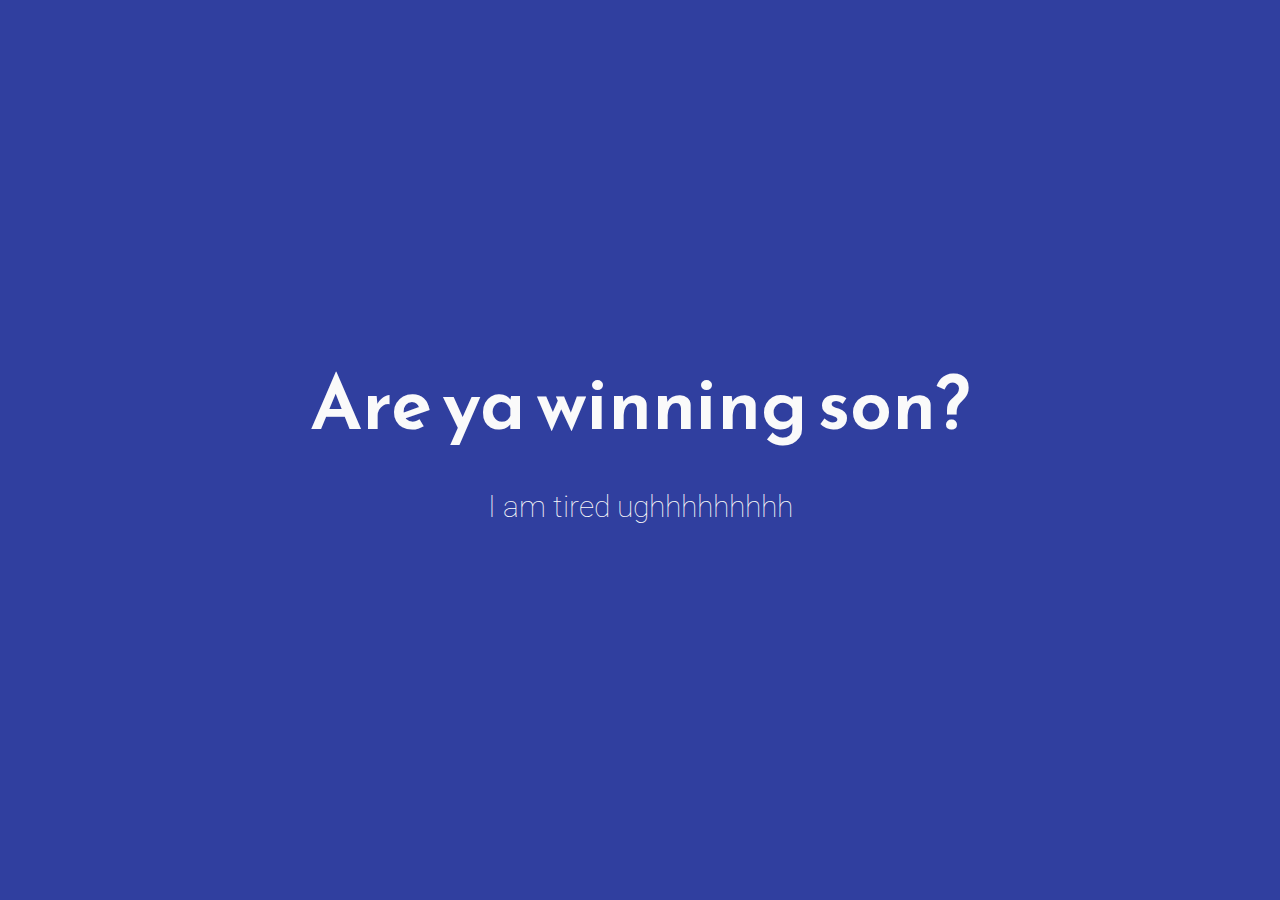
<file: index.html>
<!DOCTYPE html>
<html>
<head>
	<meta charset="utf-8">
	<meta http-equiv="X-UA-Compatible" content="IE=edge">
	<meta name="viewport" content="width=device-width, initial-scale=1.0">

	<title>def not hentai</title>

	<link rel="icon" href="favicon.ico" type="image/png" />

	<link href="https://fonts.googleapis.com/css?family=Reem+Kufi|Roboto:300" rel="stylesheet">
	<link href="https://use.fontawesome.com/releases/v5.12.0/css/all.css" rel="stylesheet">
	<link rel="stylesheet" href="css/reset.css">
	<link rel="stylesheet" href="css/styles.css">
	<link rel="stylesheet" href="css/indigo-white.css">
</head>
<body>
	<main>
		<div class="intro">Are ya winning son?</div>
		<div class="tagline">I am tired ughhhhhhhhh</div>
    </div>
	</main>
</body>
</html>
</file>
<file: css/styles.css>
/* Typography */

html {
	font-family: 'Roboto', sans-serif;
}

@media (min-width: 576px) {
	html {
		font-size: 14px;
	}
}

@media (min-width: 768px) {
	html {
		font-size: 16px;
	}
}

@media (min-width: 992px) {
	html {
		font-size: 18px;
	}
}

@media (min-width: 1200px) {
	html {
		font-size: 20px;
	}
}

.icons-social i {
	font-size: 3em;
}

/* Custom Styles */

main {
	display: flex;
	flex-direction: column;
	min-height: 100vh;
	justify-content: center;
	padding: 0 30px;
	text-align: center;
}

main > .intro {
	font-family: 'Reem Kufi', sans-serif;
	font-size: 3.75em;
	font-weight: 600;
}

main > .tagline {
	font-size: 1.5rem;
	margin: 1.5rem 0;
	font-weight: 100;
}

.icons-social i {
	padding: 10px;
}

.devto {
	margin-bottom: -0.20rem;
}

.devto svg {
	margin-bottom: -0.20rem;
	margin-left: 0.675rem;;
	width: 2.65rem;
	height: 2.65rem;
}
</file>
<file: css/indigo-white.css>
/* Theme */

main {
	background: #303F9F;
	color: #FAFAFA;
}

.icons-social a {
	color: #FAFAFA;
}

.icons-social a svg path{
	fill: #FAFAFA;
}
</file>
